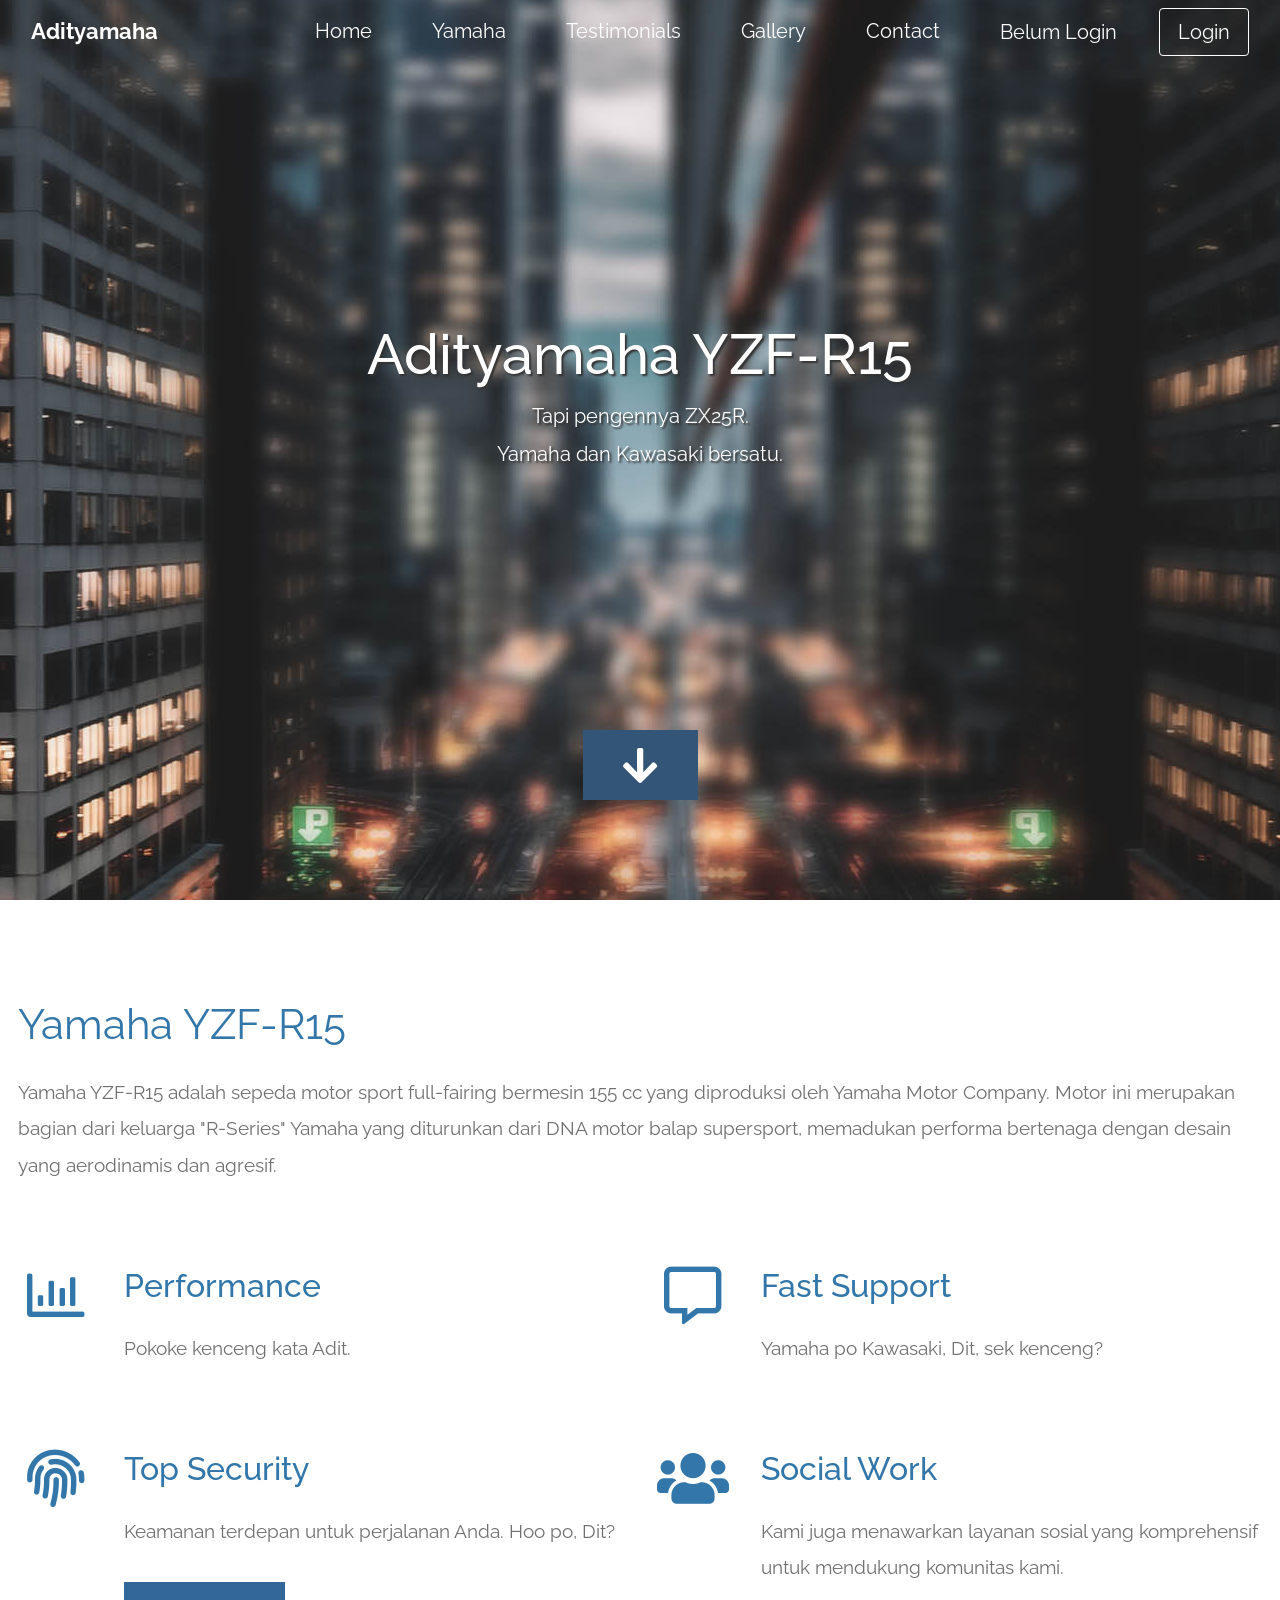
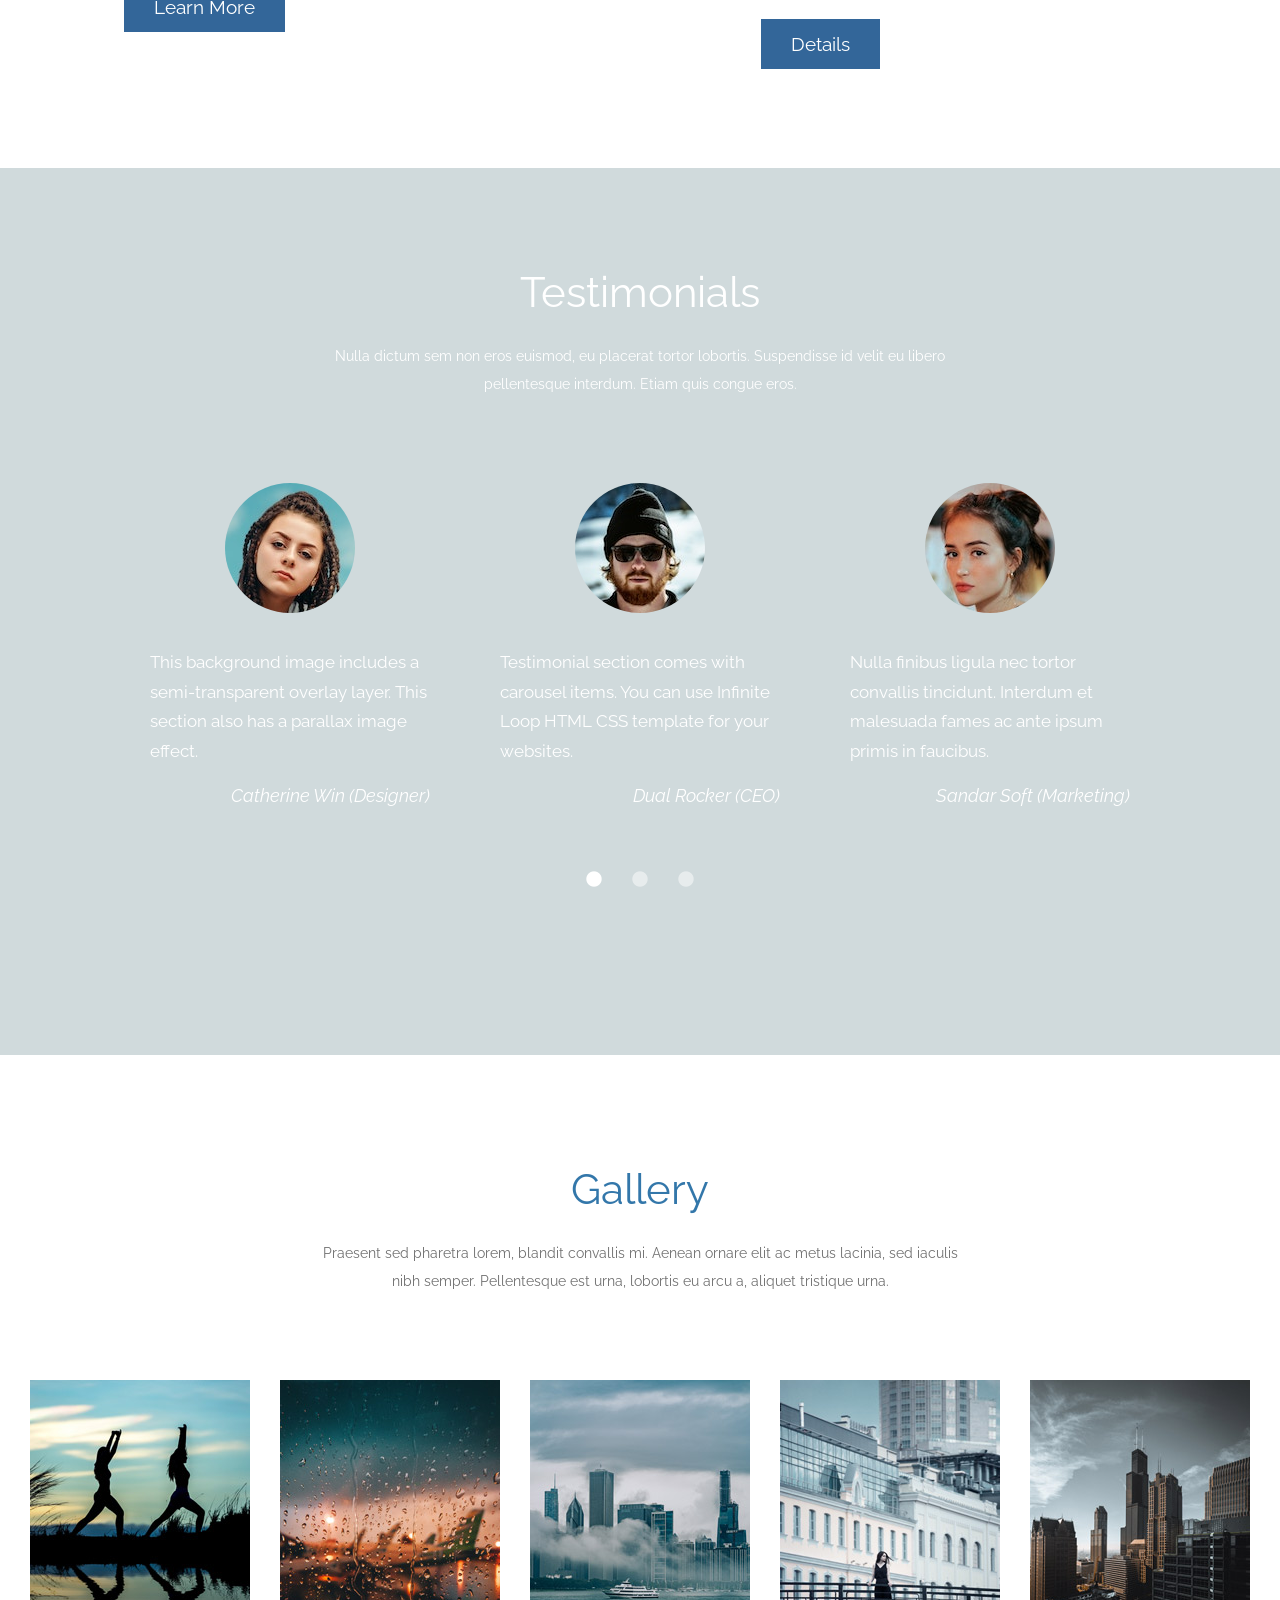
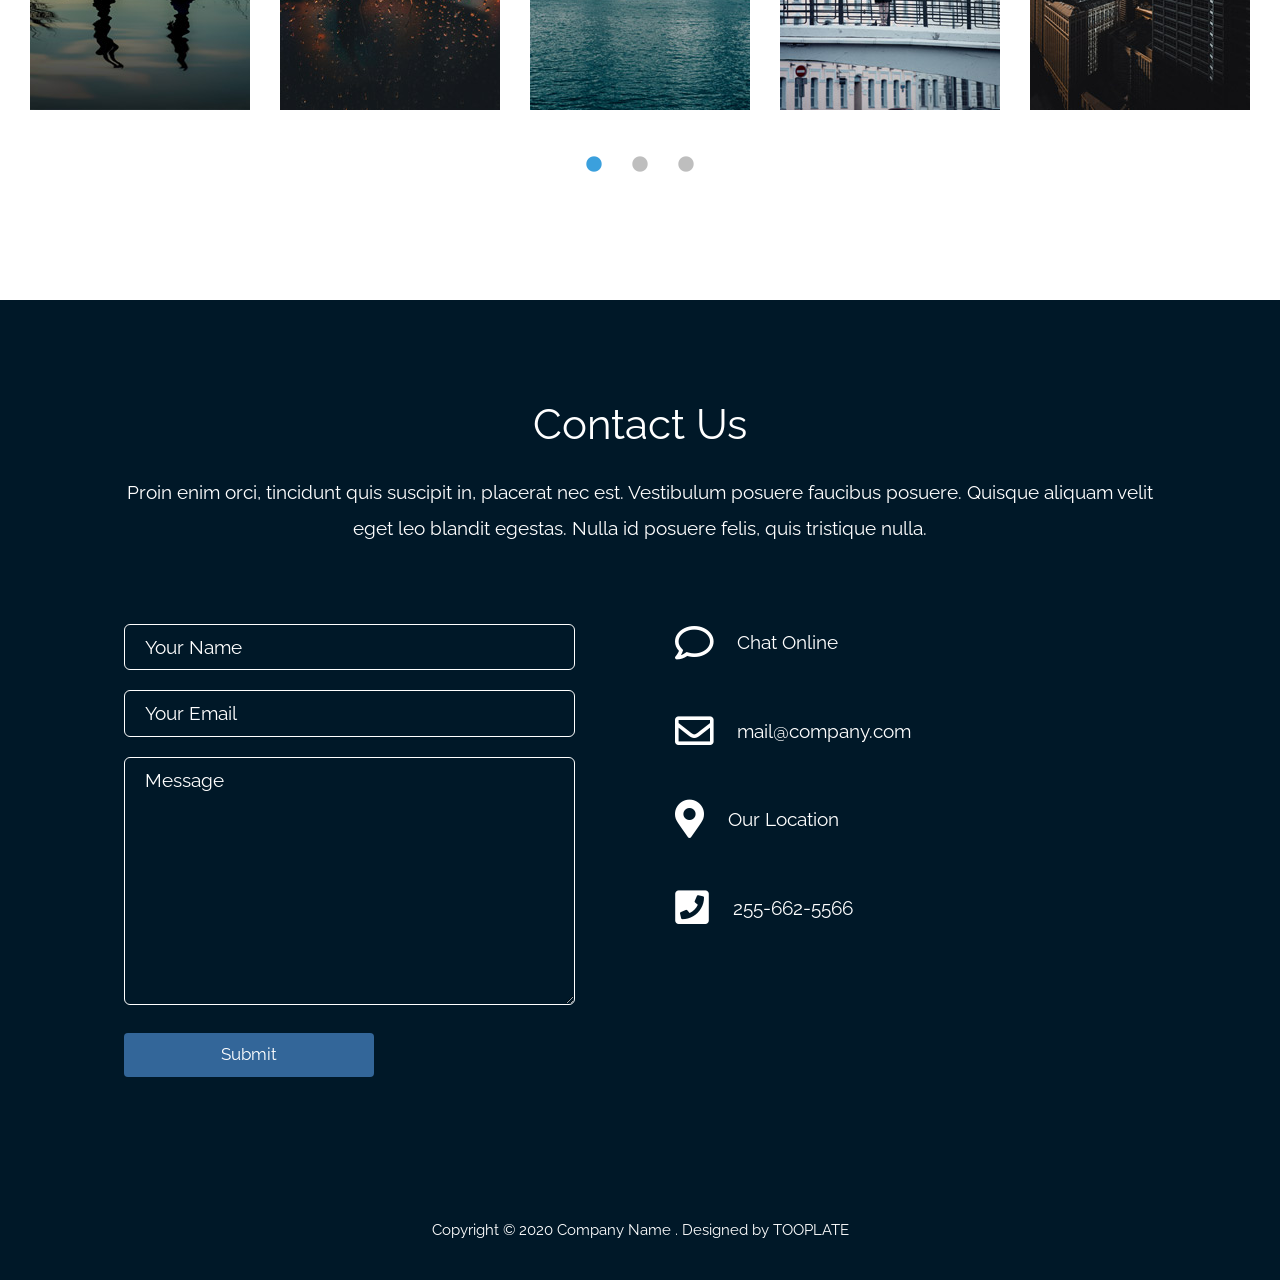
<file: index.html>
<!DOCTYPE html>
<html lang="en">
  <head>
    <meta charset="UTF-8" />
    <meta name="viewport" content="width=device-width, initial-scale=1.0" />
    <meta http-equiv="X-UA-Compatible" content="ie=edge" />
    <title>ADIT YAMAHA</title>
    <link rel="stylesheet" href="assets/fontawesome-5.5/css/all.min.css" />
    <link rel="stylesheet" href="assets/slick/slick.css">
    <link rel="stylesheet" href="assets/slick/slick-theme.css">
    <link rel="stylesheet" href="assets/magnific-popup/magnific-popup.css">
    <link rel="stylesheet" href="assets/css/bootstrap.min.css" />
    <link rel="stylesheet" href="assets/css/tooplate-infinite-loop.css" />
<!--
Tooplate 2117 Infinite Loop
https://www.tooplate.com/view/2117-infinite-loop
-->

  </head>
  <body>    
    <!-- Hero section -->
    <section id="infinite" class="text-white tm-font-big tm-parallax">
      <!-- Navigation -->
      <nav class="navbar navbar-expand-md tm-navbar" id="tmNav">              
        <div class="container">   
          <div class="tm-next">
              <a href="#infinite" class="navbar-brand">Adityamaha</a>
          </div>             
            
          <button class="navbar-toggler" type="button" data-toggle="collapse" data-target="#navbarSupportedContent" aria-controls="navbarSupportedContent" aria-expanded="false" aria-label="Toggle navigation">
            <i class="fas fa-bars navbar-toggler-icon"></i>
          </button>
          <div class="collapse navbar-collapse" id="navbarSupportedContent">
            <ul class="navbar-nav ml-auto">
              <li class="nav-item">
                <a class="nav-link tm-nav-link" href="#infinite">Home</a>
              </li>
              <li class="nav-item">
                <a class="nav-link tm-nav-link" href="#whatwedo">Yamaha</a>
              </li>
              <li class="nav-item">
                <a class="nav-link tm-nav-link" href="#testimonials">Testimonials</a>
              </li>
              <li class="nav-item">
                <a class="nav-link tm-nav-link" href="#gallery">Gallery</a>
              </li>
              <li class="nav-item">
                <a class="nav-link tm-nav-link" href="#contact">Contact</a>
              </li>
              <li class="nav-item auth-nav">
                <span id="userInfo" class="user-info">
                  Belum Login
                </span>

                <div id="authArea">
                  <button onclick="goLogin()" class="nav-cta">
                    Login
                  </button>
                </div>
              </li>       
            </ul>
          </div>        
        </div>
      </nav>
      
      <div class="text-center tm-hero-text-container">
        <div class="tm-hero-text-container-inner">
            <h2 class="tm-hero-title">Adityamaha YZF-R15</h2>
            <p class="tm-hero-subtitle">
              Tapi pengennya ZX25R.
              <br>Yamaha dan Kawasaki bersatu.
            </p>
        </div>        
      </div>

      <div class="tm-next tm-intro-next">
        <a href="#whatwedo" class="text-center tm-down-arrow-link">
          <i class="fas fa-2x fa-arrow-down tm-down-arrow"></i>
        </a>
      </div>      
    </section>

    <section id="whatwedo" class="tm-section-pad-top">
      
      <div class="container">

            <div class="row tm-content-box"><!-- first row -->
                <div class="col-lg-12 col-xl-12">
                    <div class="tm-intro-text-container">
                        <h2 class="tm-text-primary mb-4 tm-section-title">Yamaha YZF-R15</h2>
                        <p class="mb-4 tm-intro-text">
                          Yamaha YZF-R15 adalah sepeda motor sport full-fairing bermesin 155 cc yang diproduksi oleh Yamaha Motor Company. Motor ini merupakan bagian dari keluarga "R-Series" Yamaha yang diturunkan dari DNA motor balap supersport, memadukan performa bertenaga dengan desain yang aerodinamis dan agresif.</p>
                    </div>
                </div>

            </div><!-- first row -->
            
            <div class="row tm-content-box"><!-- second row -->
        		<div class="col-lg-1">
                    <i class="far fa-3x fa-chart-bar text-center tm-icon"></i>
                </div>
                <div class="col-lg-5">
                    <div class="tm-intro-text-container">
                        <h2 class="tm-text-primary mb-4">Performance</h2>
                        <p class="mb-4 tm-intro-text">
                          Pokoke kenceng kata Adit.</p>
                    </div>
                </div>
                
                <div class="col-lg-1">
                    <i class="far fa-3x fa-comment-alt text-center tm-icon"></i>
                </div>
                <div class="col-lg-5">
                    <div class="tm-intro-text-container">
                        <h2 class="tm-text-primary mb-4">Fast Support</h2>
                        <p class="mb-4 tm-intro-text">
                          Yamaha po Kawasaki, Dit, sek kenceng?</p>
                    </div>
                </div>

            </div><!-- second row -->
            
            <div class="row tm-content-box"><!-- third row -->
        		<div class="col-lg-1">
                    <i class="fas fa-3x fa-fingerprint text-center tm-icon"></i>
                </div>
                <div class="col-lg-5">
                    <div class="tm-intro-text-container">
                        <h2 class="tm-text-primary mb-4">Top Security</h2>
                        <p class="mb-4 tm-intro-text">
                          Keamanan terdepan untuk perjalanan Anda. Hoo po, Dit?
                        </p>
                          
                          <div class="tm-continue">
                            <a href="#testimonials" class="tm-intro-text tm-btn-primary">Learn More</a>
                        </div>
                    </div>
                </div>
                
                <div class="col-lg-1">
                    <i class="fas fa-3x fa-users text-center tm-icon"></i>
                </div>
                <div class="col-lg-5">
                    <div class="tm-intro-text-container">
                      <h2 class="tm-text-primary mb-4">Social Work</h2>
                        <p class="mb-4 tm-intro-text">
                          Kami juga menawarkan layanan sosial yang komprehensif untuk mendukung komunitas kami.
                        </p>
                          
                          <div class="tm-continue">
                            <a href="#testimonials" class="tm-intro-text tm-btn-primary">Details</a>
                        </div>
                    </div>
                </div>

            </div><!-- third row -->

        </div>
      
    </section>
    
    <section id="testimonials" class="tm-section-pad-top tm-parallax-2">      
      <div class="container tm-testimonials-content">
        <div class="row">
          <div class="col-lg-12 tm-content-box">
            <h2 class="text-white text-center mb-4 tm-section-title">Testimonials</h2>
            <p class="mx-auto tm-section-desc text-center">
                Nulla dictum sem non eros euismod, eu placerat tortor lobortis. Suspendisse id velit eu libero pellentesque interdum. Etiam quis congue eros.
              </p>
            <div class="mx-auto tm-gallery-container tm-gallery-container-2">
              <div class="tm-testimonials-carousel">
                <figure class="tm-testimonial-item">
                  <img src="assets/img/testimonial-img-01.jpg" alt="Image" class="img-fluid mx-auto">
                  <blockquote>This background image includes a semi-transparent overlay layer. This section also has a parallax image effect.</blockquote>
                  <figcaption>Catherine Win (Designer)</figcaption>
                </figure>

                <figure class="tm-testimonial-item">
                  <img src="assets/img/testimonial-img-02.jpg" alt="Image" class="img-fluid mx-auto">
                  <blockquote>Testimonial section comes with carousel items. You can use Infinite Loop HTML CSS template for your websites.</blockquote>
                  <figcaption>Dual Rocker (CEO)</figcaption>
                </figure>

                <figure class="tm-testimonial-item">
                  <img src="assets/img/testimonial-img-03.jpg" alt="Image" class="img-fluid mx-auto">
                  <blockquote>Nulla finibus ligula nec tortor convallis tincidunt. Interdum et malesuada fames ac ante ipsum primis in faucibus.</blockquote>
                  <figcaption>Sandar Soft (Marketing)</figcaption>
                </figure>

                <figure class="tm-testimonial-item">
                  <img src="assets/img/testimonial-img-04.jpg" alt="Image" class="img-fluid mx-auto">
                  <blockquote>Curabitur rutrum pharetra lobortis. Pellentesque vehicula, velit quis eleifend fermentum, erat arcu aliquet neque.</blockquote>
                  <figcaption>Oliva Htoo (Designer)</figcaption>
                </figure>

                <figure class="tm-testimonial-item">
                  <img src="assets/img/testimonial-img-02.jpg" alt="Image" class="img-fluid mx-auto">
                  <blockquote>Integer sit amet risus et erat imperdiet finibus. Nam lacus nunc, vulputate id ex eget, euismod auctor augue.</blockquote>
                  <figcaption>Jacob Joker (CTO)</figcaption>
                </figure>
              </div>
            </div>
          </div>
        </div>
      </div>
      <div class="tm-bg-overlay"></div>
    </section>
    
    <section id="gallery" class="tm-section-pad-top">
      <div class="container tm-container-gallery">
        <div class="row">
          <div class="text-center col-12">
              <h2 class="tm-text-primary tm-section-title mb-4">Gallery</h2>
              <p class="mx-auto tm-section-desc">
                Praesent sed pharetra lorem, blandit convallis mi. Aenean ornare elit ac metus lacinia, sed iaculis nibh semper. Pellentesque est urna, lobortis eu arcu a, aliquet tristique urna.
              </p>
          </div>            
        </div>
        <div class="row">
            <div class="col-12">
                <div class="mx-auto tm-gallery-container">
                    <div class="grid tm-gallery">
                      <a href="assets/img/gallery-img-01.jpg">
                        <figure class="effect-honey tm-gallery-item">
                          <img src="assets/img/gallery-tn-01.jpg" alt="Image 1" class="img-fluid">
                          <figcaption>
                            <h2><i>Physical Health <span>Exercise!</span></i></h2>
                          </figcaption>
                        </figure>
                      </a>
                      <a href="assets/img/gallery-img-02.jpg">
                        <figure class="effect-honey tm-gallery-item">
                          <img src="assets/img/gallery-tn-02.jpg" alt="Image 2" class="img-fluid">
                          <figcaption>
                            <h2><i>Rain on Glass <span>Second Image</span></i></h2>
                          </figcaption>
                        </figure>
                      </a>
                      <a href="assets/img/gallery-img-03.jpg">
                        <figure class="effect-honey tm-gallery-item">
                          <img src="assets/img/gallery-tn-03.jpg" alt="Image 3" class="img-fluid">
                          <figcaption>
                            <h2><i><span>Sea View</span> Mega City</i></h2>
                          </figcaption>
                        </figure>
                      </a>
                      <a href="assets/img/gallery-img-04.jpg">
                        <figure class="effect-honey tm-gallery-item">
                          <img src="assets/img/gallery-tn-04.jpg" alt="Image 4" class="img-fluid">
                          <figcaption>
                            <h2><i>Dream Girl <span>Thoughts</span></i></h2>
                          </figcaption>
                        </figure>
                      </a>
                      <a href="assets/img/gallery-img-05.jpg">
                        <figure class="effect-honey tm-gallery-item">
                          <img src="assets/img/gallery-tn-05.jpg" alt="Image 5" class="img-fluid">
                          <figcaption>
                            <h2><i><span>Workstation</span> Offices</i></h2>
                          </figcaption>
                        </figure>
                      </a>
                      <a href="assets/img/gallery-img-06.jpg">
                        <figure class="effect-honey tm-gallery-item">
                          <img src="assets/img/gallery-tn-06.jpg" alt="Image 6" class="img-fluid">
                          <figcaption>
                            <h2><i>Just Above <span>The City</span></i></h2>
                          </figcaption>
                        </figure>
                      </a>
                      <a href="assets/img/gallery-img-01.jpg">
                        <figure class="effect-honey tm-gallery-item">
                          <img src="assets/img/gallery-tn-01.jpg" alt="Image 7" class="img-fluid">
                          <figcaption>
                            <h2><i>Another <span>Exercise Time</span></i></h2>
                          </figcaption>
                        </figure>
                      </a>
                      <a href="assets/img/gallery-img-02.jpg">
                        <figure class="effect-honey tm-gallery-item">
                          <img src="assets/img/gallery-tn-02.jpg" alt="Image 8" class="img-fluid">
                          <figcaption>
                            <h2><i>Repeated <span>Image Spot</span></i></h2>
                          </figcaption>
                        </figure>
                      </a>
                    </div>
                </div>                
            </div>        
          </div>
      </div>
    </section>

    <!-- Contact -->
    <section id="contact" class="tm-section-pad-top tm-parallax-2">
    
      <div class="container tm-container-contact">
        
        <div class="row">
            
            <div class="text-center col-12">
                <h2 class="tm-section-title mb-4">Contact Us</h2>
                <p class="mb-5">
                  Proin enim orci, tincidunt quis suscipit in, placerat nec est. Vestibulum posuere faucibus posuere. Quisque aliquam velit eget leo blandit egestas. Nulla id posuere felis, quis tristique nulla.
                </p><br>
            </div>
            
            <div class="col-sm-12 col-md-6">
              <form action="" method="get">
                <input id="name" name="name" type="text" placeholder="Your Name" class="tm-input" required />
                <input id="email" name="email" type="email" placeholder="Your Email" class="tm-input" required />
                <textarea id="message" name="message" rows="8" placeholder="Message" class="tm-input" required></textarea>
                <button type="submit" class="btn tm-btn-submit">Submit</button>
              </form>
            </div>
            
            <div class="col-sm-12 col-md-6">

                <div class="contact-item">
                  <a rel="nofollow" href="https://www.tooplate.com/contact" class="item-link">
                      <i class="far fa-2x fa-comment mr-4"></i>
                      <span class="mb-0">Chat Online</span>
                  </a>              
                </div>
                
                <div class="contact-item">
                  <a rel="nofollow" href="mailto:mail@company.com" class="item-link">
                      <i class="far fa-2x fa-envelope mr-4"></i>
                      <span class="mb-0">mail@company.com</span>
                  </a>              
                </div>
                
                <div class="contact-item">
                  <a rel="nofollow" href="https://www.google.com/maps" class="item-link">
                      <i class="fas fa-2x fa-map-marker-alt mr-4"></i>
                      <span class="mb-0">Our Location</span>
                  </a>              
                </div>
                
                <div class="contact-item">
                  <a rel="nofollow" href="tel:0100200340" class="item-link">
                      <i class="fas fa-2x fa-phone-square mr-4"></i>
                      <span class="mb-0">255-662-5566</span>
                  </a>              
                </div>
                
                <div class="contact-item">&nbsp;</div>
            
            </div>
            
            
        </div><!-- row ending -->
        
      </div>

      	<footer class="text-center small tm-footer">
          <p class="mb-0">
          Copyright &copy; 2020 Company Name 
          
          . <a rel="nofollow" href="https://www.tooplate.com" title="HTML templates">Designed by TOOPLATE</a></p>
        </footer>

    </section>
    
    <script src="assets/js/jquery-1.9.1.min.js"></script>     
    <script src="assets/slick/slick.min.js"></script>
    <script src="assets/magnific-popup/jquery.magnific-popup.min.js"></script>
    <script src="assets/js/easing.min.js"></script>
    <script src="assets/js/jquery.singlePageNav.min.js"></script>     
    <script src="assets/js/bootstrap.min.js"></script> 
    <script>

      function getOffSet(){
        var _offset = 450;
        var windowHeight = window.innerHeight;

        if(windowHeight > 500) {
          _offset = 400;
        } 
        if(windowHeight > 680) {
          _offset = 300
        }
        if(windowHeight > 830) {
          _offset = 210;
        }

        return _offset;
      }

      function setParallaxPosition($doc, multiplier, $object){
        var offset = getOffSet();
        var from_top = $doc.scrollTop(),
          bg_css = 'center ' +(multiplier * from_top - offset) + 'px';
        $object.css({"background-position" : bg_css });
      }

      // Parallax function
      // Adapted based on https://codepen.io/roborich/pen/wpAsm        
      var background_image_parallax = function($object, multiplier, forceSet){
        multiplier = typeof multiplier !== 'undefined' ? multiplier : 0.5;
        multiplier = 1 - multiplier;
        var $doc = $(document);
        // $object.css({"background-attatchment" : "fixed"});

        if(forceSet) {
          setParallaxPosition($doc, multiplier, $object);
        } else {
          $(window).scroll(function(){          
            setParallaxPosition($doc, multiplier, $object);
          });
        }
      };

      var background_image_parallax_2 = function($object, multiplier){
        multiplier = typeof multiplier !== 'undefined' ? multiplier : 0.5;
        multiplier = 1 - multiplier;
        var $doc = $(document);
        $object.css({"background-attachment" : "fixed"});
        
        $(window).scroll(function(){
          if($(window).width() > 768) {
            var firstTop = $object.offset().top,
                pos = $(window).scrollTop(),
                yPos = Math.round((multiplier * (firstTop - pos)) - 186);              

            var bg_css = 'center ' + yPos + 'px';

            $object.css({"background-position" : bg_css });
          } else {
            $object.css({"background-position" : "center" });
          }
        });
      };
      
      $(function(){
        // Hero Section - Background Parallax
        background_image_parallax($(".tm-parallax"), 0.30, false);
        background_image_parallax_2($("#contact"), 0.80);   
        background_image_parallax_2($("#testimonials"), 0.80);   
        
        // Handle window resize
        window.addEventListener('resize', function(){
          background_image_parallax($(".tm-parallax"), 0.30, true);
        }, true);

        // Detect window scroll and update navbar
        $(window).scroll(function(e){          
          if($(document).scrollTop() > 120) {
            $('.tm-navbar').addClass("scroll");
          } else {
            $('.tm-navbar').removeClass("scroll");
          }
        });
        
        // Close mobile menu after click 
        $('#tmNav a').on('click', function(){
          $('.navbar-collapse').removeClass('show'); 
        })

        // Scroll to corresponding section with animation
        $('#tmNav').singlePageNav({
          'easing': 'easeInOutExpo',
          'speed': 600
        });        
        
        // Add smooth scrolling to all links
        // https://www.w3schools.com/howto/howto_css_smooth_scroll.asp
        $("a").on('click', function(event) {
          if (this.hash !== "") {
            event.preventDefault();
            var hash = this.hash;

            $('html, body').animate({
              scrollTop: $(hash).offset().top
            }, 600, 'easeInOutExpo', function(){
              window.location.hash = hash;
            });
          } // End if
        });

        // Pop up
        $('.tm-gallery').magnificPopup({
          delegate: 'a',
          type: 'image',
          gallery: { enabled: true }
        });

        $('.tm-testimonials-carousel').slick({
          dots: true,
          prevArrow: false,
          nextArrow: false,
          infinite: false,
          slidesToShow: 3,
          slidesToScroll: 1,
          responsive: [
            {
              breakpoint: 992,
              settings: {
                slidesToShow: 2
              }
            },
            {
              breakpoint: 768,
              settings: {
                slidesToShow: 2
              }
            }, 
            {
              breakpoint: 480,
              settings: {
                  slidesToShow: 1
              }                 
            }
          ]
        });

        // Gallery
        $('.tm-gallery').slick({
          dots: true,
          infinite: false,
          slidesToShow: 5,
          slidesToScroll: 2,
          responsive: [
          {
            breakpoint: 1199,
            settings: {
              slidesToShow: 4,
              slidesToScroll: 2
            }
          },
          {
            breakpoint: 991,
            settings: {
              slidesToShow: 3,
              slidesToScroll: 2
            }
          },
          {
            breakpoint: 767,
            settings: {
              slidesToShow: 2,
              slidesToScroll: 1
            }
          },
          {
            breakpoint: 480,
            settings: {
              slidesToShow: 1,
              slidesToScroll: 1
            }
          }
        ]
        });
      });
    </script>
    <script src="login/js/welcome.js"></script>
  </body>
</html>
</file>
<file: assets/css/tooplate-infinite-loop.css>
/*

Tooplate 2117 Infinite Loop

https://www.tooplate.com/view/2117-infinite-loop

*/

@import url("https://fonts.googleapis.com/css?family=Raleway:100,300,400,500,700,900");

body {
	font-family: "Raleway", sans-serif;
	font-size: 1.2em;
  color: #707070;
  margin: 0;
  padding: 0;
  overflow-x: hidden;
}
a {
  transition: all 0.3s ease;
  color: #38B;
}

a:hover,
a:focus {
  text-decoration: none;
  color: #D40;
}

a:focus {
  outline: none;
}

.btn {
  padding: 8px 32px;
}

.btn:hover {
  background-color: #ced4da;
}

blockquote {
  font-size: 0.86em;
  line-height: 1.8em;
}

.tm-section-pad-top {
  padding-top: 80px;
  padding-bottom: 40px;
}

.tm-content-box {
  padding-top: 20px;
  padding-bottom: 40px;
}

.tm-text-primary {
  color: #37A;
}

.tm-font-big {
  font-size: 1.25rem;
}

.tm-btn-primary {
  color: white;
  background-color: #369;
  padding: 14px 30px;
}

.tm-btn-primary:hover,
.tm-btn-primary:focus {
  color: white;
  background-color: #38B;
}

/* Navbar */

.tm-navbar {
  position: fixed;
  width: 100%;
  z-index: 1000;
  background-color: transparent;
  transition: all 0.3s ease;
}

.tm-navbar.scroll {
  background-color: white;
  border-bottom: 1px solid #e9ecef;
}

.navbar-brand {
  color: white;
  font-size: 1.4rem;
  font-weight: bold;
}

.navbar-brand:hover,
.tm-navbar.scroll .navbar-brand:hover {
  color: #38B;
}

.tm-navbar.scroll .navbar-brand {
  color: #369;
}

.nav-item {
  list-style: none;
}

.tm-nav-link {
  color: white;
}

.tm-navbar.scroll .tm-nav-link {
  color: #369;
}

.tm-navbar.scroll .tm-nav-link:hover,
.tm-navbar.scroll .tm-nav-link.current,
.tm-nav-link:hover {
  color: #FFF;
  background-color: #369;
}

/* User Login Area */
.auth-nav {
  display: flex;
  align-items: center;
  gap: 12px;
}

.user-info {
  margin: 0;
  padding: 8px 30px;
  line-height: normal;
}

.tm-navbar.scroll .user-info {
  color: #369;
}

.nav-cta {
  border: 1px solid white;
  background: transparent;
  color: white;
  padding: 8px 18px;
  border-radius: 4px;
  cursor: pointer;
  transition: all 0.3s ease;
}

.nav-cta:hover {
  background: white;
  color: #369;
}

.tm-navbar.scroll .nav-cta {
  border-color: #369;
  color: #369;
}

.tm-navbar.scroll .nav-cta:hover {
  background: #369;
  color: white;
}

.navbar-toggler {
  border: 1px solid white;
  padding-left: 10px;
  padding-right: 10px;
}

.navbar-toggler-icon {
  color: white;
  padding-top: 6px;
}

.tm-navbar.scroll .navbar-toggler {
  border: 1px solid #707070;
}

.tm-navbar.scroll .navbar-toggler-icon {
  color: #707070;
}

/* Hero */

#infinite {
	background-color: #222;
  background-image: url(../img/infinite-loop-01.jpg);
  background-repeat: no-repeat;
  height: 100vh;
  min-height: 375px;
  position: relative;
}

@media (min-height: 600px) and (min-width: 1920px) {
  #infinite {
    background-size: cover;
  }
}

@media (min-height: 830px) {
  #infinite {
    background-position: center -210px;
  }
}

@media (min-height: 680px) and (max-height: 829px) {
  #infinite {
    background-position: center -300px;
  }
}

@media (min-height: 500px) and (max-height: 679px) {
  #infinite {
    background-position: center -400px;
  }
}

@media (max-height: 499px) {
  #infinite {
    background-position: center -450px;
  }
}

.tm-hero-text-container {
  width: 100%;
  height: 100%;
  display: flex;
  flex-flow: column;
  justify-content: center;
}

.tm-hero-text-container-inner {
  margin-top: -90px;
}

.tm-hero-title {
  font-size: 3.5rem;
  text-shadow: 2px 2px 2px #333;
}

.tm-hero-subtitle {
  text-shadow: 2px 2px 2px #333;
}

.tm-intro-next {
  position: absolute;
  bottom: 100px;
  left: 0;
  right: 0;
}

@media (max-height: 480px) {
  .tm-hero-text-container-inner {
    margin-top: -40px;
  }

  .tm-intro-next {
    bottom: 20px;
  }
}

.tm-down-arrow-link {
  display: block;
  margin-top: 18%;
}

.tm-down-arrow {
  	color: #FFF;
    cursor: pointer;
    background: #357;
    padding: 15px 40px;
    transition: all 0.3s ease;
}

.tm-down-arrow:hover,
.tm-down-arrow:focus {
  color: #FFF;
  background: #37A;
  padding: 20px 50px;
}

/* Introduction */

#introduction {
  padding-bottom: 100px;
}

.tm-section-title {
  font-size: 2.6rem;
  font-weight: normal;
}

.tm-intro-text {
  font-size: 1.2rem;
}

.tm-icon {
  display: block;
  color: #37A;
}

.tm-continue {
	padding: 20px 0 30px 0;
}

/* Testimonials */
#testimonials {
  color: white;
  background-image: url(../img/infinite-loop-02.jpg);
  background-size: cover;
  background-repeat: no-repeat;
  background-size: 100%;
  position: relative;
}

@media (max-width: 991px) {
  #testimonials {
    background-image: url(../img/infinite-loop-02-mobile.jpg);
  }
}

.tm-testimonials-content {
  position: relative;
  z-index: 100;
}

.tm-bg-overlay {
  width: 100%;
  height: 100%;
  background: rgba(20, 70, 80, 0.2);
  position: absolute;
  top: 0;
  left: 0;
  right: 0;
  bottom: 0;
  z-index: 0;
}

.tm-testimonials-carousel {
  max-width: 1050px;
  margin: 0 auto;
}

.tm-testimonial-item {
  max-width: 290px;
  margin-left: 35px;
  margin-right: 35px;
}

.tm-testimonial-item img {
  border-radius: 50%;
  margin-bottom: 35px;
}

.tm-testimonial-item figcaption {
  text-align: right;
  font-style: italic;
  font-size: 1.1rem;
}

/* Work */

.tm-section-desc {
  max-width: 650px;
  width: 100%;
  font-size: 0.9rem;
}

.tm-gallery-container {
  padding-top: 70px;
  padding-bottom: 120px;
}

.tm-gallery-item {
  margin: 0 15px;
}

.slick-dots {
  bottom: -65px;
}

.slick-dots li {
  margin: 0 13px;
}

.slick-dots li button:hover:before,
.slick-dots li button:focus:before,
.slick-dots li.slick-active button:before {
  opacity: 1;
  color: #3ba0dd;
}

.tm-testimonials-carousel .slick-dots li button:before {
  color: white;
  opacity: 0.5;
}

.tm-testimonials-carousel .slick-dots li button:hover:before,
.tm-testimonials-carousel .slick-dots li button:focus:before,
.tm-testimonials-carousel .slick-dots li.slick-active button:before {
  color: white;
  opacity: 1;
}

.slick-dots li button:before {
  font-size: 18px;
}

/* Hover Effect */
/* Common style */
.grid figure {
  position: relative;
  float: left;
  overflow: hidden;
  background: #3085a3;
  text-align: center;
  cursor: pointer;
}

.grid figure img {
  position: relative;
  display: block;
  min-height: 100%;
  max-width: 100%;
  opacity: 0.8;
}

.grid figure figcaption {
  padding: 2em;
  color: #fff;
  text-transform: uppercase;
  font-size: 1.25em;
  -webkit-backface-visibility: hidden;
  backface-visibility: hidden;
}

.grid figure figcaption::before,
.grid figure figcaption::after {
  pointer-events: none;
}

.grid figure figcaption,
.grid figure figcaption > a {
  position: absolute;
  top: 0;
  left: 0;
  width: 100%;
  height: 100%;
}

/* Anchor will cover the whole item by default */
/* For some effects it will show as a button */
.grid figure figcaption > a {
  z-index: 1000;
  text-indent: 200%;
  white-space: nowrap;
  font-size: 0;
  opacity: 0;
}

.grid figure h2 {
  word-spacing: -0.15em;
  font-size: 0.9em;
  font-weight: 300;
}

.grid figure h2 span {
  font-weight: 600;
}

.grid figure h2,
.grid figure p {
  margin: 0;
}

.grid figure p {
  letter-spacing: 1px;
  font-size: 68.5%;
}

/*---------------*/
/***** Honey *****/
/*---------------*/

figure.effect-honey {
  background: #4a3753;
  max-width: 220px;
}

figure.effect-honey img {
  opacity: 1;
  -webkit-transition: opacity 0.35s;
  transition: opacity 0.35s;
}

figure.effect-honey:hover img {
  opacity: 0.4;
}

figure.effect-honey figcaption::before {
  position: absolute;
  bottom: 0;
  left: 0;
  width: 100%;
  height: 10px;
  background: #38C;
  content: "";
  -webkit-transform: translate3d(0, 10px, 0);
  transform: translate3d(0, 10px, 0);
}

figure.effect-honey h2 {
  position: absolute;
  bottom: 0;
  left: 0;
  padding: 1em 1.5em;
  width: 100%;
  text-align: left;
  -webkit-transform: translate3d(0, -30px, 0);
  transform: translate3d(0, -30px, 0);
}

figure.effect-honey h2 i {
  font-style: normal;
  opacity: 0;
  -webkit-transition: opacity 0.35s, -webkit-transform 0.35s;
  transition: opacity 0.35s, transform 0.35s;
  -webkit-transform: translate3d(0, -30px, 0);
  transform: translate3d(0, -30px, 0);
}

figure.effect-honey figcaption::before,
figure.effect-honey h2 {
  -webkit-transition: -webkit-transform 0.35s;
  transition: transform 0.35s;
}

figure.effect-honey:hover figcaption::before,
figure.effect-honey:hover h2,
figure.effect-honey:hover h2 i {
  opacity: 1;
  -webkit-transform: translate3d(0, 0, 0);
  transform: translate3d(0, 0, 0);
}

.tm-container-gallery {
	padding-top: 30px;
	}

/* Contact */

#contact {
  color: white;
  background-color: #001828;
  background-image: url(../img/infinite-loop-03.jpg);
  background-position: center;
  background-repeat: no-repeat;
  min-height: 980px;
  position: relative;
  padding-bottom: 50px;
  padding-top: 100px;
}

.contact-item {
  margin-left: 20px;
  margin-bottom: 50px;
}

.item-link {
  display: flex;
  align-items: center;
}

.item-link i,
.item-link span {
  color: white;
  transition: all 0.3s ease;
}

.item-link:hover i,
.item-link:hover span {
  color: #3496d8;
}

.tm-input {
	margin: 0 0 20px 0;
	width: 90%;
  padding: 8px 20px;
  border-radius: 6px;
  border: 1px solid white;
  background: transparent;
  color: white;
}

.tm-btn-submit {
	font-size: 0.9em;
	color: #fff;
	background-color: #369;
	width: 50%;
	margin-bottom: 60px;
}

.tm-btn-submit:hover {
	color: #fff;
	background-color: #38B;
}

::placeholder {
  /* Chrome, Firefox, Opera, Safari 10.1+ */
  color: white;
  opacity: 1; /* Firefox */
}

:-ms-input-placeholder {
  /* Internet Explorer 10-11 */
  color: white;
}

::-ms-input-placeholder {
  /* Microsoft Edge */
  color: white;
}

.tm-footer {
  position: absolute;
  bottom: 35px;
  left: 0;
  right: 0;
  padding: 0 15px;
}

.tm-footer a {
	color: #fff;
}

.tm-footer a:hover {
	color: #9CF;
}

.tm-footer-link {
  color: white;
}

.tm-footer-link:hover,
.tm-footer-link:focus {
  color: #38B;
  text-decoration: none;
}

p {
  line-height: 1.9;
}

@media (min-width: 768px) {
  .tm-intro-text-container {
    padding-left: 0px;
  }

  .navbar-expand-md .navbar-nav .nav-link {
    padding-right: 30px;
    padding-left: 30px;
  }
}

@media (min-width: 1200px) {
  .container {
    max-width: 1275px;
  }

  .tm-container-gallery {
    max-width: 1290px;
  }

  .tm-container-contact {
    max-width: 1063px;
  }
}

@media (max-width: 991px) {
  .tm-intro-text-container {
    padding-left: 15px;
    padding-top: 30px;
    max-width: 600px;
    margin-left: auto;
    margin-right: auto;
  }

  .tm-intro-img {
    display: block;
    margin-left: auto;
    margin-right: auto;
  }

  .tm-btn-submit {
    margin-left: 0;
    margin-top: 20px;
  }
}

@media (max-width: 767px) {

  .navbar-nav {
    max-width: 200px;
    text-align: right;
  }

  .navbar-collapse {
    background-color: rgb(255, 255, 255);
    padding: 10px;
    border-radius: 3px;
  }

  .navbar-collapse .nav-link {
    color: #707070;
	padding-right: 20px;
  }
}

@media (max-width: 480px) {
  .tm-gallery-container {
    max-width: 220px;
    margin-left: auto;
    margin-right: auto;
  }

  .tm-gallery-container-2 {
    max-width: 350px;
  }

  .slick-dots li {
    margin: 0 8px;
  }

  .tm-gallery-item {
    margin: 0;
  }
}
</file>
